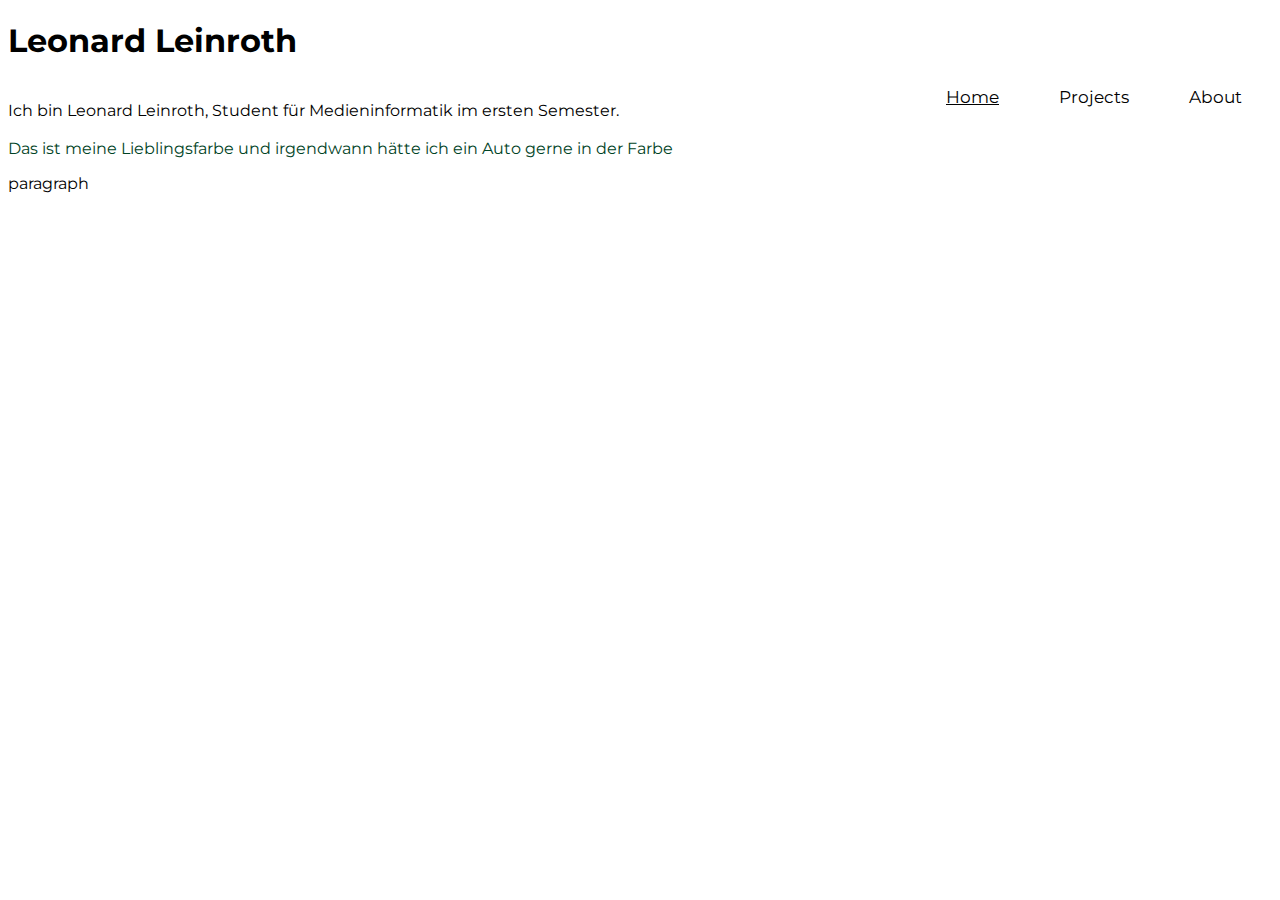
<file: index.html>
<!DOCTYPE html>

<head>
    <meta charset="utf-8">
    <title>Home</title>
    <link rel="stylesheet" href="style.css">
    <link rel="stylesheet" href="https://fonts.googleapis.com/css?family=Montserrat">

</head>

<body>
    <div id="head">
        <h1>Leonard Leinroth</h1>
        <div class="topnav">
            <a href="about.html">About</a>
            <a href="projects.html">Projects</a>
            <a class="active" href="index.html">Home</a>
        </div>
    </div>
  
    </br> 
    <div id="test">Ich bin Leonard Leinroth, Student für Medieninformatik im ersten Semester.</div>
</br>
    <div id="green">Das ist meine Lieblingsfarbe und irgendwann hätte
        ich ein Auto gerne in der Farbe</div>
    <p id="test">paragraph</p>

</body>
</file>
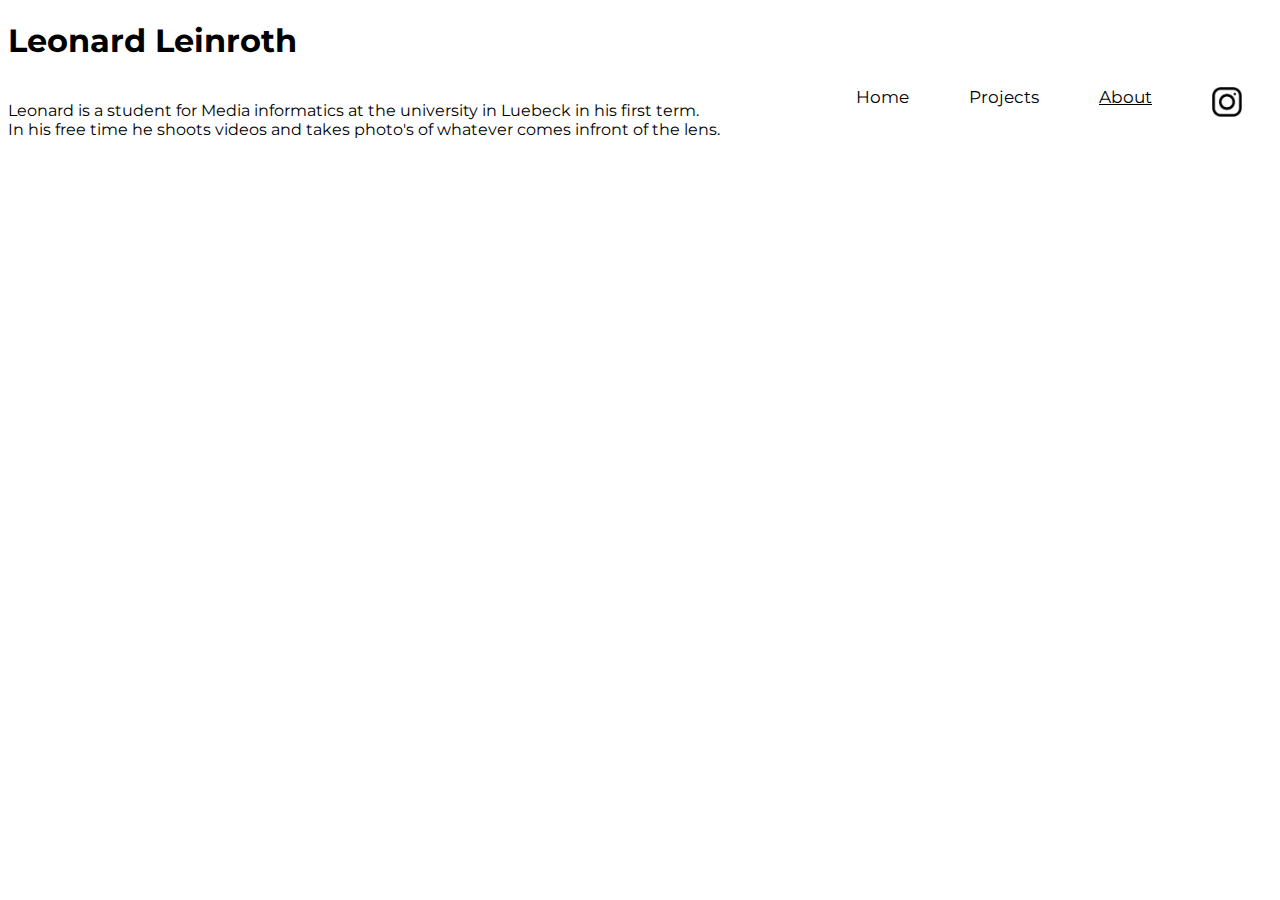
<file: about.html>
<!DOCTYPE html>

<head>
    <meta charset="utf-8">
    <title>About</title>
    <link rel="stylesheet" href="style.css">
    <link rel="stylesheet" href="https://fonts.googleapis.com/css?family=Montserrat">
</head>

<body>
    
    <h1>Leonard Leinroth</h1>

    <div class="topnav">
        <a href="https://www.instagram.com/leospotter/">
            <img src="Media/instagram_logo.png" width="30" height="30" alt="instagram">
        </a>
        <a class="active" href="about.html">About</a>
        <a href="projects.html">Projects</a>
        <a href="index.html">Home</a>
    </div>
</br>
    <div> 
    Leonard is a student for Media informatics at the university in Luebeck in his first term.
    </br> In his free time he shoots videos and takes photo's of whatever comes infront of the lens.
    </div>
</body>
</file>
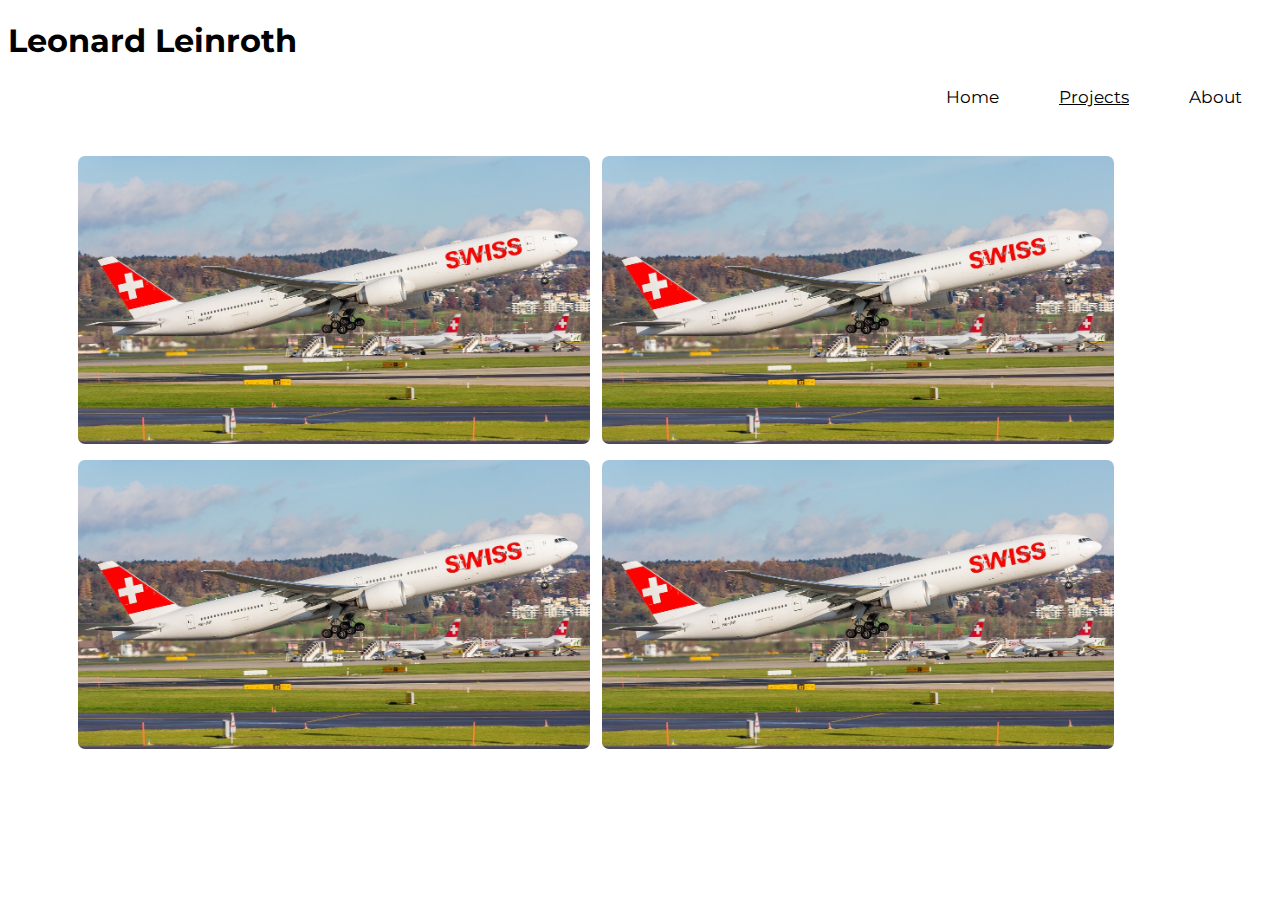
<file: projects.html>
<!DOCTYPE html>

<head>
    <meta charset="utf-8">
    <title>Projects</title>
    <link rel="stylesheet" href="style.css">
    <link rel="stylesheet" href="https://fonts.googleapis.com/css?family=Montserrat">
    <link rel="stylesheet" href="projects_page.css">
</head>

<body>
    <h1>Leonard Leinroth</h1>

    <div class="topnav">
        <a href="about.html">About</a>
        <a class="active" href="projects.html">Projects</a>
        <a href="index.html">Home</a>
    </div>

    <div id="photos">

    </div>

    <script src="display_pictures.js"></script>

</body>
</file>
<file: style.css>
body{
    background-color: rgb(255, 255, 255);
    font-family: "Montserrat", serif;
}



#test{
    color: rgb(0, 0, 0);
}

#green{
    color: rgb(0, 66, 37);
}

  /* Style the links inside the navigation bar */
.topnav a {
    float: right;
    color: #000000;
    text-align: center;
    padding: 5px 30px;
    text-decoration: none;
    font-size: 17px;
}
  
  /* Change the color of links on hover */
.topnav a:hover {
    background-color: #ffffff;
    color: rgb(0, 0, 0);
    text-decoration: underline;
}
  
  /* Add a color to the active/current link */
.topnav a.active {
    background-color: #ffffff;
    color: rgb(0, 0, 0);
    text-decoration: underline;
}
</file>
<file: projects_page.css>
#photos{
    margin-top: 10vh;
    margin-left: 5vw;
    max-width: 90vw;
}

#photo{
    float: top;
    padding: 6px 6px;
    border-radius: 13px;
    max-width: 40vw;
}
</file>
